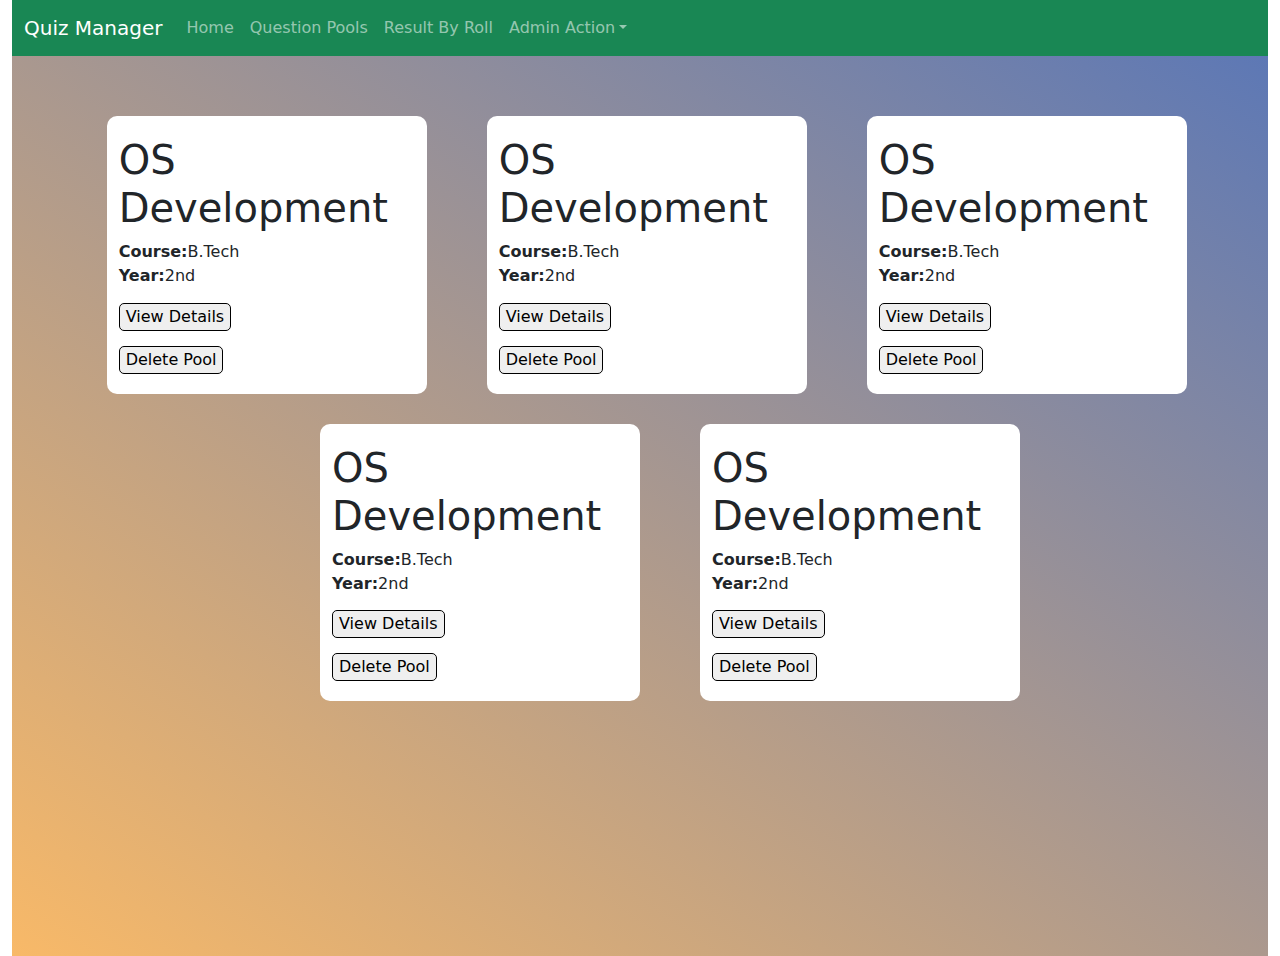
<file: index.html>
<!DOCTYPE html>
<html lang="en">

<head>
    <meta charset="UTF-8">
    <meta name="viewport" content="width=device-width, initial-scale=1.0">
    <title>After Login</title>
    <link rel="stylesheet" href="style.css">
    <link rel="stylesheet" href="https://cdn.jsdelivr.net/npm/bootstrap@5.3.2/dist/css/bootstrap.min.css">
    <script src="https://cdn.jsdelivr.net/npm/bootstrap@5.3.3/dist/js/bootstrap.bundle.min.js"></script>
</head>

<body>
    <div class="container-fluid">
            <nav class="navbar navbar-expand-sm bg-success navbar-dark">
                <div class="container-fluid">
                    <a class="navbar-brand" href="#">Quiz Manager</a>
                    <button class="navbar-toggler" type="button" data-bs-toggle="collapse"
                        data-bs-target="#collapsibleNavbar">
                        <span class="navbar-toggler-icon"></span>
                    </button>
                    <div class="collapse navbar-collapse" id="collapsibleNavbar">
                        <ul class="navbar-nav">
                            <li class="nav-item">
                                <a class="nav-link" href="#">Home</a>
                            </li>
                            <li class="nav-item">
                                <a class="nav-link" href="#">Question Pools</a>
                            </li>
                            <li class="nav-item">
                                <a class="nav-link" href="#">Result By Roll</a>
                            </li>
                            <li class="nav-item dropdown">
                                <a class="nav-link dropdown-toggle" href="#" role="button"
                                    data-bs-toggle="dropdown">Admin Action</a>
                                <ul class="dropdown-menu">
                                    <li><a class="dropdown-item" href="#">Link</a></li>
                                    <li><a class="dropdown-item" href="#">Another link</a></li>
                                    <li><a class="dropdown-item" href="#">A third link</a></li>
                                </ul>
                            </li>
                        </ul>
                    </div>
                </div>
            </nav>
            <main class="main-content">
                <div class="row">
                    <div class="col-md-3 offset-1 course-card bg-white">
                        <h1>OS Development</h1>
                        <strong>Course:</strong><span>B.Tech</span><br>
                        <strong>Year:</strong><span>2nd</span><br>
                        <button>View Details</button>
                        <button>Delete Pool</button>
                    </div>
                    <div class="col-md-3 course-card bg-white">
                        <h1>OS Development</h1>
                        <strong>Course:</strong><span>B.Tech</span><br>
                        <strong>Year:</strong><span>2nd</span><br>
                        <button>View Details</button>
                        <button>Delete Pool</button>
                    </div>
                    <div class="col-md-3 course-card bg-white">
                        <h1>OS Development</h1>
                        <strong>Course:</strong><span>B.Tech</span><br>
                        <strong>Year:</strong><span>2nd</span><br>
                        <button>View Details</button>
                        <button>Delete Pool</button>
                    </div>
                    <div class="col-md-3 offset-3 course-card bg-white">
                        <h1>OS Development</h1>
                        <strong>Course:</strong><span>B.Tech</span><br>
                        <strong>Year:</strong><span>2nd</span><br>
                        <button>View Details</button>
                        <button>Delete Pool</button>
                    </div>
                    <div class="col-md-3 course-card bg-white">
                        <h1>OS Development</h1>
                        <strong>Course:</strong><span>B.Tech</span><br>
                        <strong>Year:</strong><span>2nd</span><br>
                        <button>View Details</button>
                        <button>Delete Pool</button>
                    </div>
                </div>
            </main>
    </div>
</body>

</html>
</file>
<file: style.css>
.parent {
    background: linear-gradient(35deg, #f8b968, #5d78b5);
    padding-top: 20px;
    height: 100%;

}

.logo img {
    height: 15vh;
    width: 20vh;
}

.nav {
    display: flex;
    justify-content: space-between;
    margin: 2% 0%;
    padding-left: 2%;
}

.row1 {
    display: flex;
    justify-content: space-between;
    margin-top: 2%;
}

.row2 {
    display: flex;
    justify-content: space-around;
    padding: 2% 0%;
}

.main {
    margin: 15% 0%;
    display: flex;
    justify-content: space-evenly;
}

.card h4,
p {
    color: white;
}

.card {
    border-radius: 20px;
    padding: 2%;
    margin-left: 2%;
}


/* Login page  */
.form-container {
    height: 55vh;
    width: 55vh;
    margin: 0 auto;
    background-color: #21336A;
    border-radius: 20px;
}

.form {
    display: flex;
    align-items: center;
    justify-content: center;
}

input {
    background: transparent;
    border: 1px solid white;
    margin: 50px;
    border-radius: 5px;

}

::placeholder {
    color: white;
    padding-left: 5px;
}

.form input {
    margin-bottom: 20px;
    outline: none;
    color: white;
}

p {
    font-size: 12px;
}

/* Register file  */
.form-container-register{
    margin: 30px auto;
    /* padding: 30px 30px; */
    width: 35vw;
    background-color: #21336A;
    border-radius: 20px;
}
.form-container-register input{
    width: 80%;
    margin-bottom: 20px;
    outline: none;
    color: white;
    
}
.form-container-register select{
    background: transparent;
    color: white;
    width: 80%;
    margin-bottom: 20px;
    border: 1px solid white;
}
input select option{
    color: green;
}
@media (max-width:500px) {
    .form-container-register,.form-container{
        width: 70%;
    }
}

/* Index.html css */
/* .collapse li a{
    color:black;
} */
.main-content{
    background: linear-gradient(35deg, #f8b968, #5d78b5);
    padding-top: 60px;
    height: 100vh;
}
.course-card{
    margin: 30px 30px;
    padding: 20px 20px;
    border-radius: 10px;
}
.main-content button{
    border: 1px solid black;
    border-radius: 5px;
    margin-top: 5%;
    margin-right: 15%;
}
</file>
